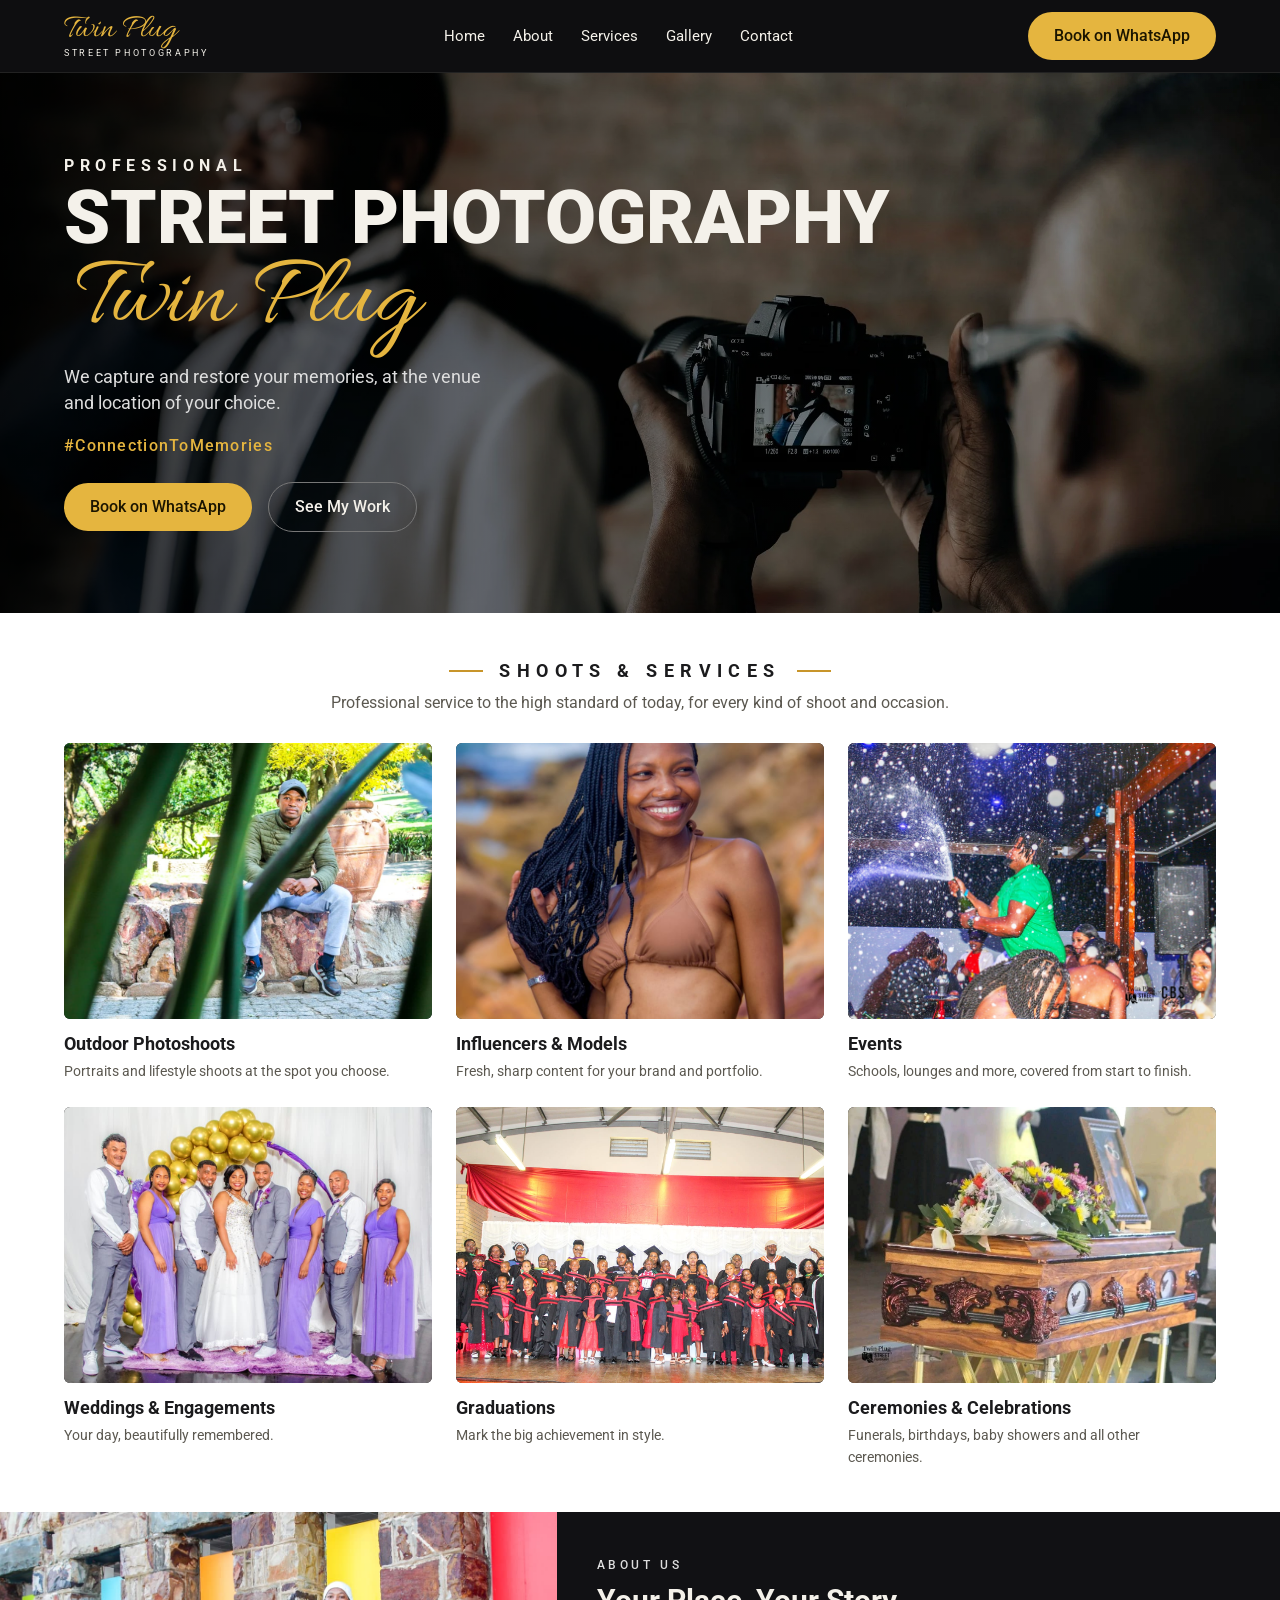
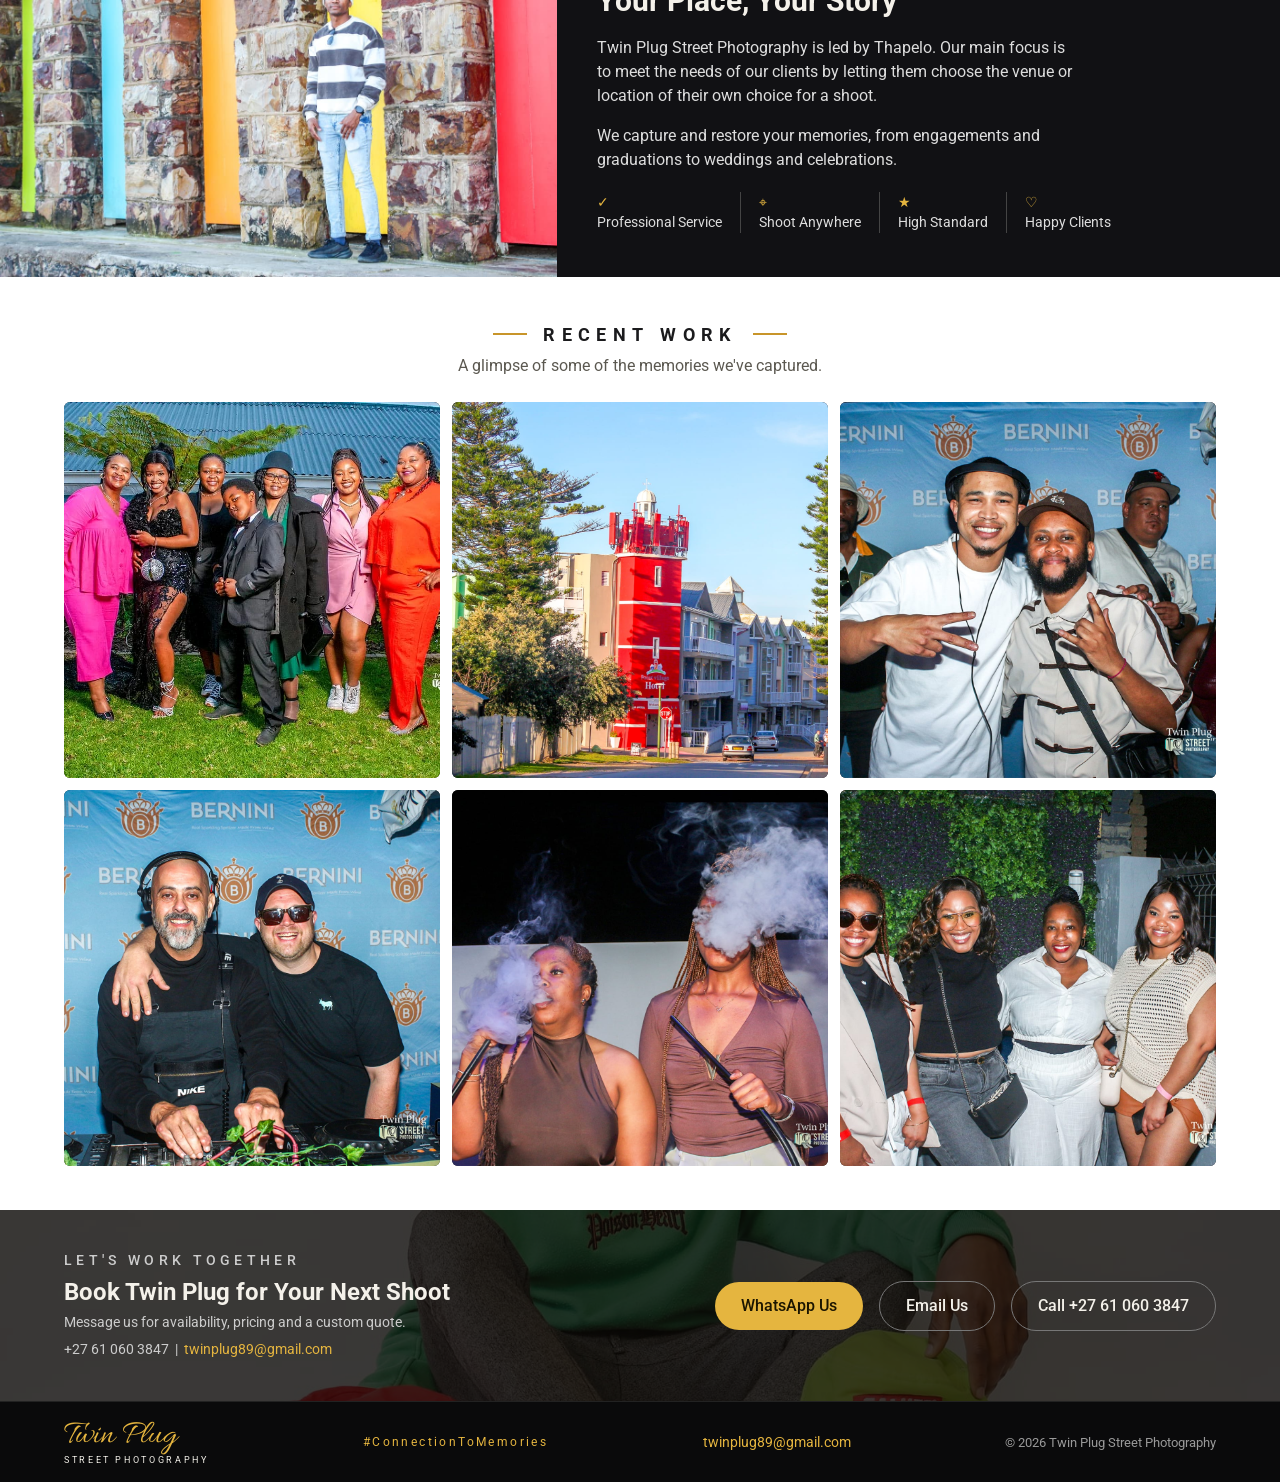
<file: index.html>
<!DOCTYPE html>
<html lang="en">
<head>
<meta charset="utf-8">
<meta name="viewport" content="width=device-width, initial-scale=1, viewport-fit=cover">
<title>Twin Plug Street Photography | #ConnectionToMemories</title>
<meta name="description" content="Twin Plug Street Photography: outdoor photoshoots, events, weddings, graduations and ceremonies at the venue of your choice.">
<link rel="stylesheet" href="https://fonts.googleapis.com/css2?family=Allura&family=Roboto:wght@400;500;700;900&display=swap">
<link rel="stylesheet" href="style.css">
</head>
<body>
<!-- Every <figure class="slot"> is an image space. Put your photo in the images/ folder with the file name shown in data-file. -->
<header><div class="wrap nav">
<a href="#home" class="logo" aria-label="Twin Plug Street Photography"><span class="script">Twin Plug</span><small>STREET PHOTOGRAPHY</small></a>
<button class="menu" aria-label="Menu" aria-expanded="false">Menu</button>
<nav id="nav"><ul>
<li><a href="#home">Home</a></li><li><a href="#about">About</a></li><li><a href="#services">Services</a></li><li><a href="#gallery">Gallery</a></li><li><a href="#contact">Contact</a></li>
</ul></nav>
<a class="btn" href="https://wa.me/27610603847?text=Hi%20Twin%20Plug%2C%20I%27d%20like%20to%20book%20a%20shoot." target="_blank" rel="noopener">Book on WhatsApp</a>
</div></header>

<section class="hero" id="home">
<figure class="slot hero-bg" data-file="hero.jpg"><img src="hero.jpg" alt="Twin Plug Street Photography at work"></figure>
<div class="wrap hero-text">
<p class="kicker">PROFESSIONAL</p>
<h1>STREET PHOTOGRAPHY</h1>
<span class="script">Twin Plug</span>
<p class="lead">We capture and restore your memories, at the venue and location of your choice.</p>
<p class="hash">#ConnectionToMemories</p>
<div class="cta-row"><a class="btn" href="https://wa.me/27610603847?text=Hi%20Twin%20Plug%2C%20I%27d%20like%20to%20book%20a%20shoot." target="_blank" rel="noopener">Book on WhatsApp</a><a class="btn ghost" href="#gallery">See My Work</a></div>
</div></section>

<section class="light" id="services"><div class="wrap">
<h2 class="title">SHOOTS &amp; SERVICES</h2>
<p class="sub">Professional service to the high standard of today, for every kind of shoot and occasion.</p>
<div class="cards">
<article class="card"><figure class="slot" data-file="service-outdoor.jpg"><img src="service-outdoor.jpg" alt="Outdoor photoshoot"></figure><h3>Outdoor Photoshoots</h3><p>Portraits and lifestyle shoots at the spot you choose.</p></article>
<article class="card"><figure class="slot" data-file="service-influencers.jpg"><img src="service-influencers.jpg" alt="Influencer and model shoot"></figure><h3>Influencers &amp; Models</h3><p>Fresh, sharp content for your brand and portfolio.</p></article>
<article class="card"><figure class="slot" data-file="service-events.jpg"><img src="service-events.jpg" alt="Event coverage"></figure><h3>Events</h3><p>Schools, lounges and more, covered from start to finish.</p></article>
<article class="card"><figure class="slot" data-file="service-weddings.jpg"><img src="service-weddings.jpg" alt="Wedding and engagement photos"></figure><h3>Weddings &amp; Engagements</h3><p>Your day, beautifully remembered.</p></article>
<article class="card"><figure class="slot" data-file="service-graduations.jpg"><img src="service-graduations.jpg" alt="Graduation photos"></figure><h3>Graduations</h3><p>Mark the big achievement in style.</p></article>
<article class="card"><figure class="slot" data-file="service-ceremonies.jpg"><img src="service-ceremonies.jpg" alt="Ceremony and celebration photos"></figure><h3>Ceremonies &amp; Celebrations</h3><p>Funerals, birthdays, baby showers and all other ceremonies.</p></article>
</div></div></section>

<section id="about">
<figure class="slot about-img" data-file="about.jpg"><img src="about.jpg" alt="Thapelo Constable, photographer"></figure>
<div class="about-body">
<p class="eyebrow">ABOUT US</p>
<h2>Your Place, Your Story</h2>
<p>Twin Plug Street Photography is led by Thapelo. Our main focus is to meet the needs of our clients by letting them choose the venue or location of their own choice for a shoot.</p>
<p>We capture and restore your memories, from engagements and graduations to weddings and celebrations.</p>
<div class="feat"><div><b>✓</b>Professional Service</div><div><b>⌖</b>Shoot Anywhere</div><div><b>★</b>High Standard</div><div><b>♡</b>Happy Clients</div></div>
</div></section>

<section class="light" id="gallery"><div class="wrap">
<h2 class="title">RECENT WORK</h2>
<p class="sub">A glimpse of some of the memories we've captured.</p>
<div class="tiles">
<figure class="slot" data-file="gallery-1.jpg"><img src="gallery-1.jpg" alt="Gallery photo 1"></figure>
<figure class="slot" data-file="gallery-2.jpg"><img src="gallery-2.jpg" alt="Gallery photo 2"></figure>
<figure class="slot" data-file="gallery-3.jpg"><img src="gallery-3.jpg" alt="Gallery photo 3"></figure>
<figure class="slot" data-file="gallery-4.jpg"><img src="gallery-4.jpg" alt="Gallery photo 4"></figure>
<figure class="slot" data-file="gallery-5.jpg"><img src="gallery-5.jpg" alt="Gallery photo 5"></figure>
<figure class="slot" data-file="gallery-6.jpg"><img src="gallery-6.jpg" alt="Gallery photo 6"></figure>
</div></div></section>

<section id="contact">
<figure class="slot cta-bg" data-file="contact-bg.jpg"><img src="contact-bg.jpg" alt=""></figure>
<div class="wrap book">
<div><p class="eyebrow">LET'S WORK TOGETHER</p><h2>Book Twin Plug for Your Next Shoot</h2><p>Message us for availability, pricing and a custom quote.</p><p class="contact-lines">+27 61 060 3847 &nbsp;|&nbsp; <a class="mail" href="mailto:twinplug89@gmail.com">twinplug89@gmail.com</a></p></div>
<div class="cta-row"><a class="btn" href="https://wa.me/27610603847?text=Hi%20Twin%20Plug%2C%20I%27d%20like%20a%20quote." target="_blank" rel="noopener">WhatsApp Us</a><a class="btn ghost" href="mailto:twinplug89@gmail.com?subject=Shoot%20Enquiry%20-%20Twin%20Plug&amp;body=Hi%20Twin%20Plug%2C%0A%0AI%27d%20like%20to%20enquire%20about%20a%20shoot.%0A%0ADate%3A%0ALocation%3A%0AType%20of%20shoot%3A%0A">Email Us</a><a class="btn ghost" href="tel:+27610603847">Call +27 61 060 3847</a></div>
</div></section>

<footer><div class="wrap foot">
<a href="#home" class="logo"><span class="script">Twin Plug</span><small>STREET PHOTOGRAPHY</small></a>
<div class="tag">#ConnectionToMemories</div>
<a class="mail foot-mail" href="mailto:twinplug89@gmail.com">twinplug89@gmail.com</a>
<p class="copy">&copy; <span id="year">2026</span> Twin Plug Street Photography</p>
</div></footer>
<script src="script.js"></script>
</body>
</html>
</file>
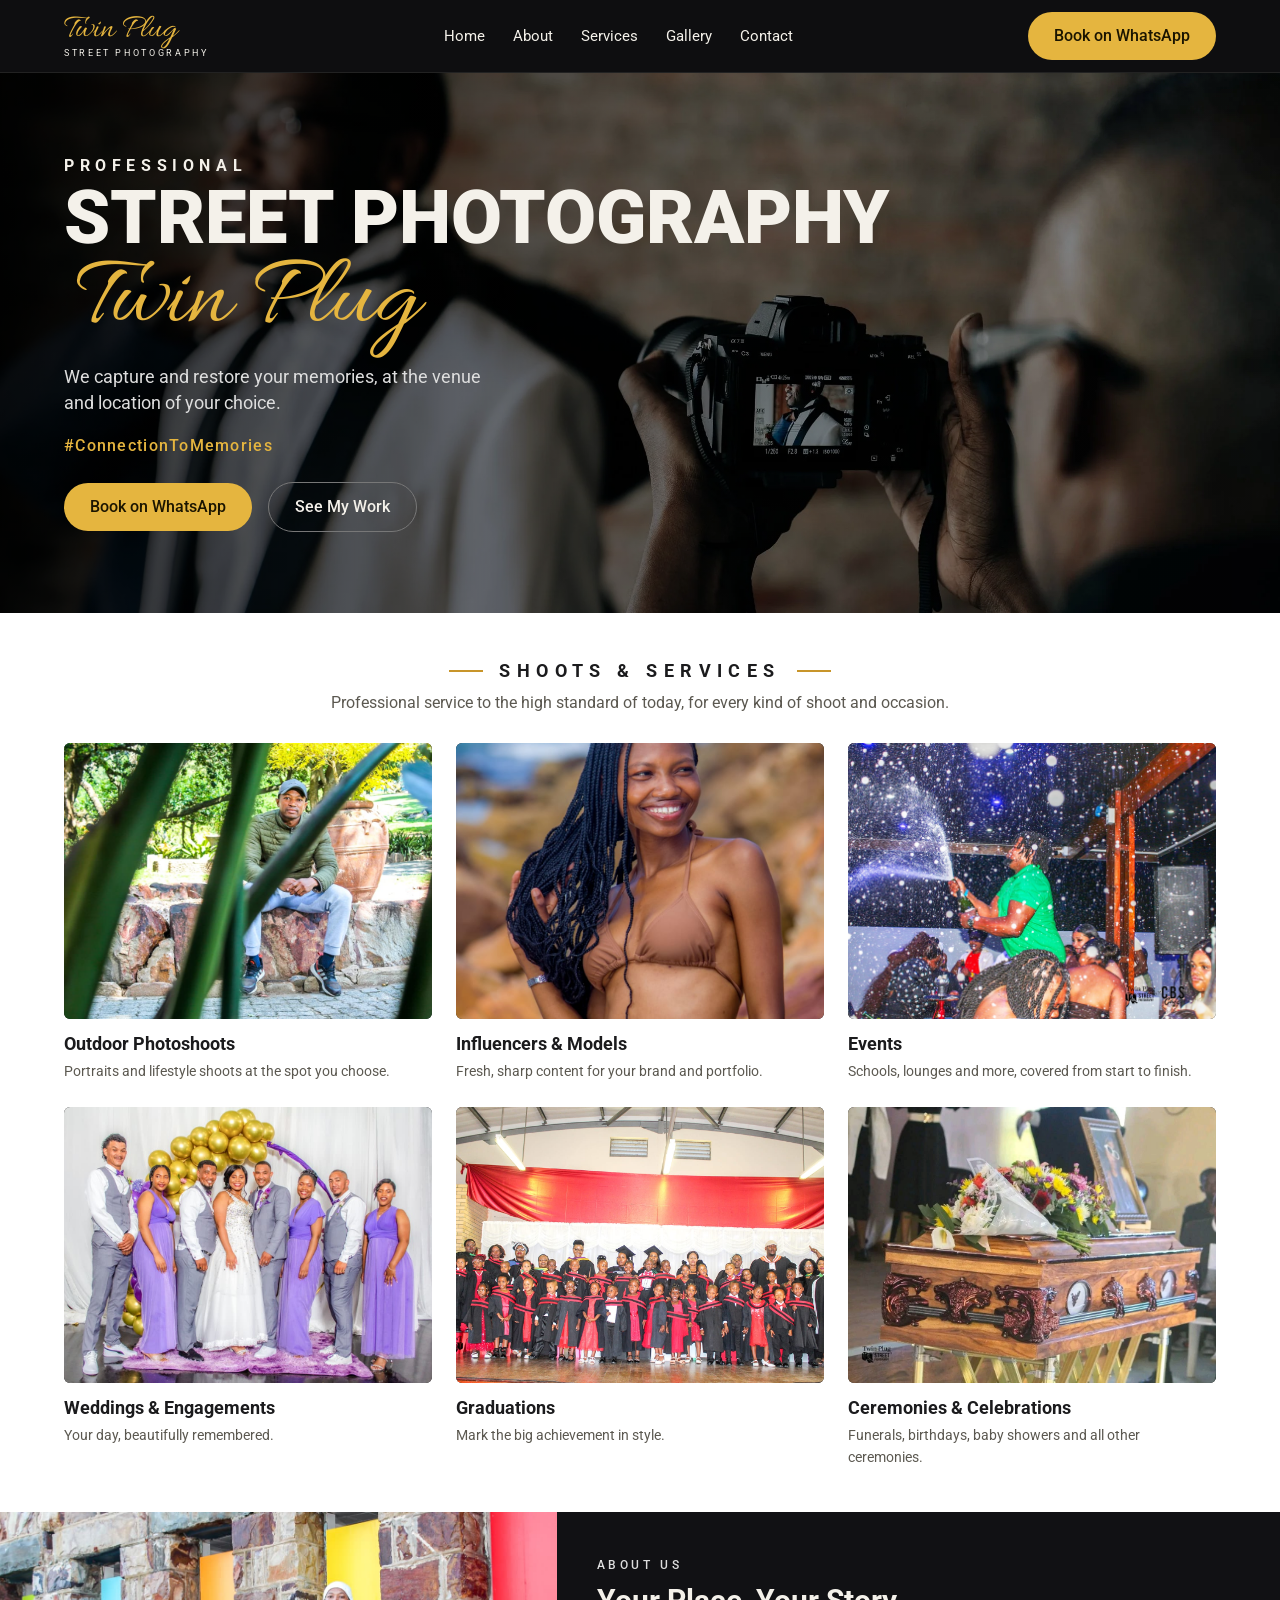
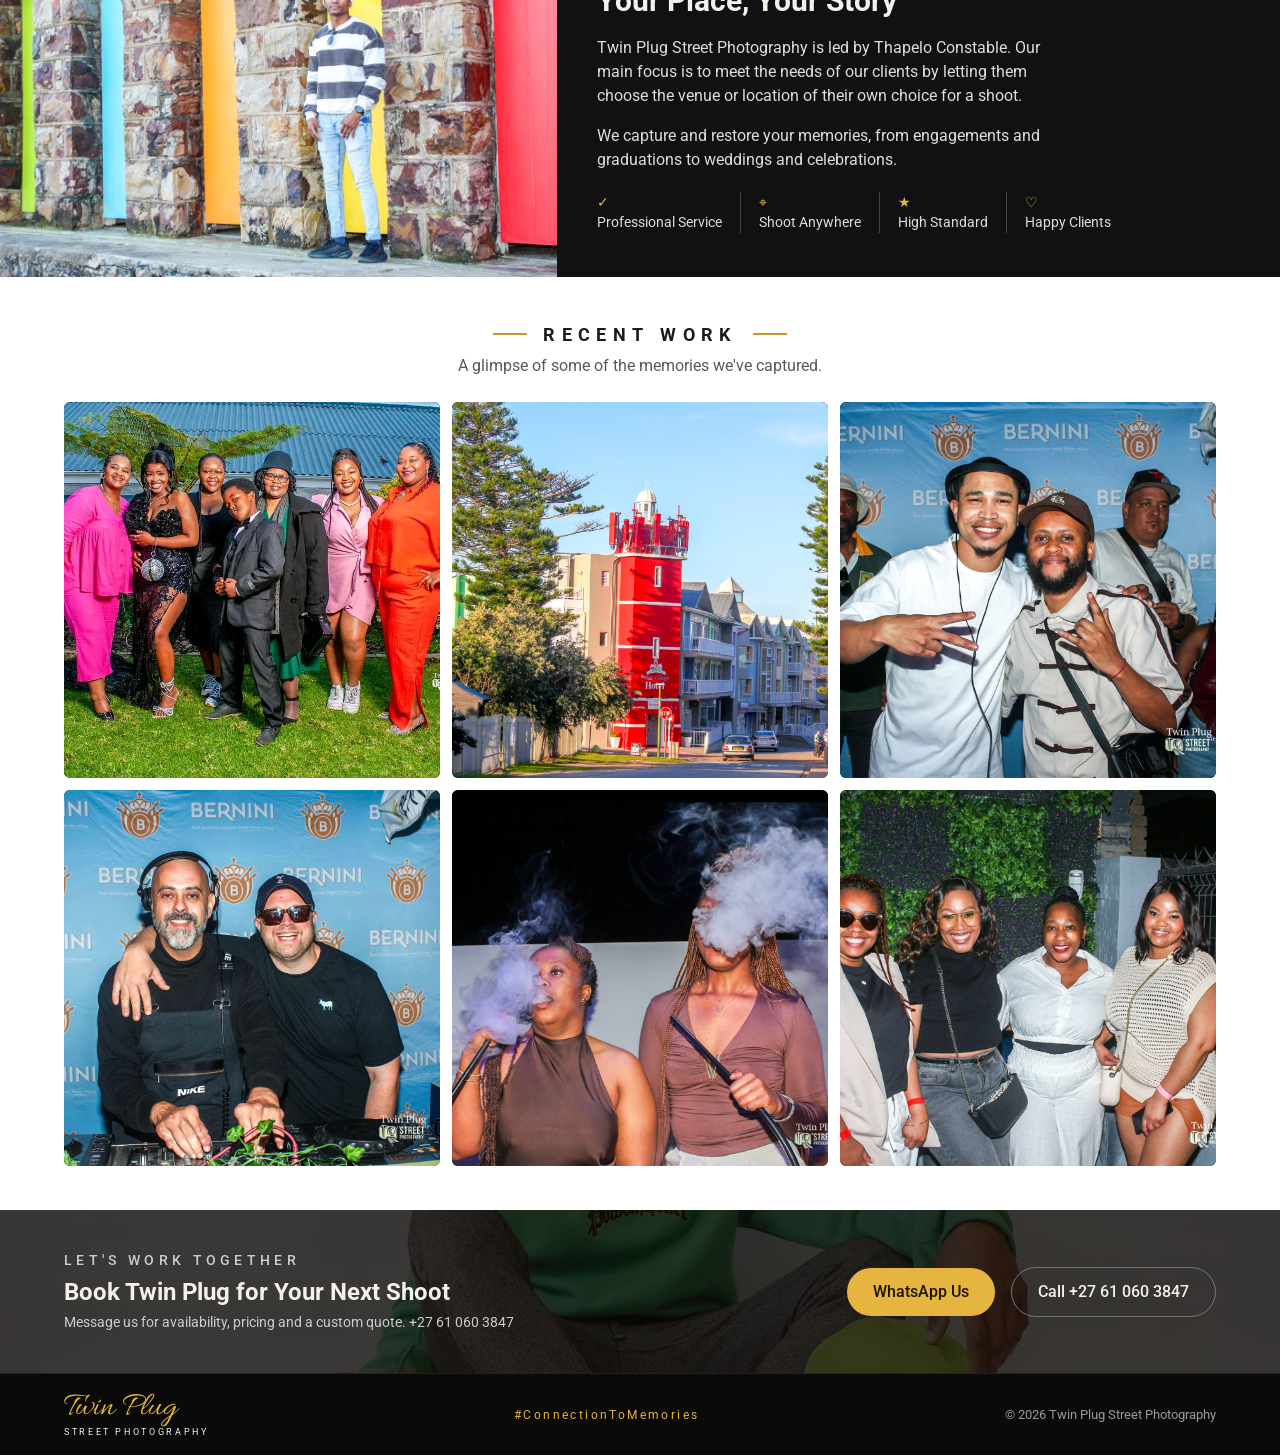
<file: iindex.html>
<!DOCTYPE html>
<html lang="en">
<head>
<meta charset="utf-8">
<meta name="viewport" content="width=device-width, initial-scale=1, viewport-fit=cover">
<title>Twin Plug Street Photography | #ConnectionToMemories</title>
<meta name="description" content="Twin Plug Street Photography: outdoor photoshoots, events, weddings, graduations and ceremonies at the venue of your choice.">
<link rel="stylesheet" href="https://fonts.googleapis.com/css2?family=Allura&family=Roboto:wght@400;500;700;900&display=swap">
<link rel="stylesheet" href="style.css">
</head>
<body>
<!-- Every <figure class="slot"> is an image space. Put your photo in the images/ folder with the file name shown in data-file. -->
<header><div class="wrap nav">
<a href="#home" class="logo" aria-label="Twin Plug Street Photography"><span class="script">Twin Plug</span><small>STREET PHOTOGRAPHY</small></a>
<button class="menu" aria-label="Menu" aria-expanded="false">Menu</button>
<nav id="nav"><ul>
<li><a href="#home">Home</a></li><li><a href="#about">About</a></li><li><a href="#services">Services</a></li><li><a href="#gallery">Gallery</a></li><li><a href="#contact">Contact</a></li>
</ul></nav>
<a class="btn" href="https://wa.me/27610603847?text=Hi%20Twin%20Plug%2C%20I%27d%20like%20to%20book%20a%20shoot." target="_blank" rel="noopener">Book on WhatsApp</a>
</div></header>

<section class="hero" id="home">
<figure class="slot hero-bg" data-file="hero.jpg"><img src="hero.jpg" alt="Twin Plug Street Photography at work"></figure>
<div class="wrap hero-text">
<p class="kicker">PROFESSIONAL</p>
<h1>STREET PHOTOGRAPHY</h1>
<span class="script">Twin Plug</span>
<p class="lead">We capture and restore your memories, at the venue and location of your choice.</p>
<p class="hash">#ConnectionToMemories</p>
<div class="cta-row"><a class="btn" href="https://wa.me/27610603847?text=Hi%20Twin%20Plug%2C%20I%27d%20like%20to%20book%20a%20shoot." target="_blank" rel="noopener">Book on WhatsApp</a><a class="btn ghost" href="#gallery">See My Work</a></div>
</div></section>

<section class="light" id="services"><div class="wrap">
<h2 class="title">SHOOTS &amp; SERVICES</h2>
<p class="sub">Professional service to the high standard of today, for every kind of shoot and occasion.</p>
<div class="cards">
<article class="card"><figure class="slot" data-file="service-outdoor.jpg"><img src="service-outdoor.jpg" alt="Outdoor photoshoot"></figure><h3>Outdoor Photoshoots</h3><p>Portraits and lifestyle shoots at the spot you choose.</p></article>
<article class="card"><figure class="slot" data-file="service-influencers.jpg"><img src="service-influencers.jpg" alt="Influencer and model shoot"></figure><h3>Influencers &amp; Models</h3><p>Fresh, sharp content for your brand and portfolio.</p></article>
<article class="card"><figure class="slot" data-file="service-events.jpg"><img src="service-events.jpg" alt="Event coverage"></figure><h3>Events</h3><p>Schools, lounges and more, covered from start to finish.</p></article>
<article class="card"><figure class="slot" data-file="service-weddings.jpg"><img src="service-weddings.jpg" alt="Wedding and engagement photos"></figure><h3>Weddings &amp; Engagements</h3><p>Your day, beautifully remembered.</p></article>
<article class="card"><figure class="slot" data-file="service-graduations.jpg"><img src="service-graduations.jpg" alt="Graduation photos"></figure><h3>Graduations</h3><p>Mark the big achievement in style.</p></article>
<article class="card"><figure class="slot" data-file="service-ceremonies.jpg"><img src="service-ceremonies.jpg" alt="Ceremony and celebration photos"></figure><h3>Ceremonies &amp; Celebrations</h3><p>Funerals, birthdays, baby showers and all other ceremonies.</p></article>
</div></div></section>

<section id="about">
<figure class="slot about-img" data-file="about.jpg"><img src="about.jpg" alt="Thapelo Constable, photographer"></figure>
<div class="about-body">
<p class="eyebrow">ABOUT US</p>
<h2>Your Place, Your Story</h2>
<p>Twin Plug Street Photography is led by Thapelo Constable. Our main focus is to meet the needs of our clients by letting them choose the venue or location of their own choice for a shoot.</p>
<p>We capture and restore your memories, from engagements and graduations to weddings and celebrations.</p>
<div class="feat"><div><b>✓</b>Professional Service</div><div><b>⌖</b>Shoot Anywhere</div><div><b>★</b>High Standard</div><div><b>♡</b>Happy Clients</div></div>
</div></section>

<section class="light" id="gallery"><div class="wrap">
<h2 class="title">RECENT WORK</h2>
<p class="sub">A glimpse of some of the memories we've captured.</p>
<div class="tiles">
<figure class="slot" data-file="gallery-1.jpg"><img src="gallery-1.jpg" alt="Gallery photo 1"></figure>
<figure class="slot" data-file="gallery-2.jpg"><img src="gallery-2.jpg" alt="Gallery photo 2"></figure>
<figure class="slot" data-file="gallery-3.jpg"><img src="gallery-3.jpg" alt="Gallery photo 3"></figure>
<figure class="slot" data-file="gallery-4.jpg"><img src="gallery-4.jpg" alt="Gallery photo 4"></figure>
<figure class="slot" data-file="gallery-5.jpg"><img src="gallery-5.jpg" alt="Gallery photo 5"></figure>
<figure class="slot" data-file="gallery-6.jpg"><img src="gallery-6.jpg" alt="Gallery photo 6"></figure>
</div></div></section>

<section id="contact">
<figure class="slot cta-bg" data-file="contact-bg.jpg"><img src="contact-bg.jpg" alt=""></figure>
<div class="wrap book">
<div><p class="eyebrow">LET'S WORK TOGETHER</p><h2>Book Twin Plug for Your Next Shoot</h2><p>Message us for availability, pricing and a custom quote. +27 61 060 3847</p></div>
<div class="cta-row"><a class="btn" href="https://wa.me/27610603847?text=Hi%20Twin%20Plug%2C%20I%27d%20like%20a%20quote." target="_blank" rel="noopener">WhatsApp Us</a><a class="btn ghost" href="tel:+27610603847">Call +27 61 060 3847</a></div>
</div></section>

<footer><div class="wrap foot">
<a href="#home" class="logo"><span class="script">Twin Plug</span><small>STREET PHOTOGRAPHY</small></a>
<div class="tag">#ConnectionToMemories</div>
<p class="copy">&copy; <span id="year">2026</span> Twin Plug Street Photography</p>
</div></footer>
<script src="script.js"></script>
</body>
</html>
</file>
<file: style.css>
:root{--bg:#0f0f11;--gold:#e5b53f;--gold2:#c8952a;--text:#f4f1ea;--light:#fff;--ink2:#5b5850;box-sizing:border-box;padding-top:env(safe-area-inset-top,0px);padding-bottom:env(safe-area-inset-bottom,0px)}
html{scroll-behavior:smooth;scroll-padding-top:80px}
*,*::before,*::after{box-sizing:inherit}
body{margin:0;background:var(--bg);color:var(--text);font-family:Roboto,Arial,sans-serif;line-height:1.5}
a{color:inherit;text-decoration:none}
a:focus-visible,button:focus-visible{outline:2px solid var(--gold);outline-offset:3px}
h1,h2,h3,p{margin-top:0}
.script{font-family:Allura,"Brush Script MT",cursive;color:var(--gold)}
.wrap{max-width:1200px;margin:0 auto;padding:0 24px}

/* Image slots: shows a dashed placeholder until the image file exists */
.slot{position:relative;margin:0;overflow:hidden;background:#1c1c1f;border-radius:6px}
.slot img{position:absolute;inset:0;width:100%;height:100%;object-fit:cover;display:block}
.slot.empty img{display:none}
.slot.empty::before{content:"Add image\A" attr(data-file);white-space:pre;position:absolute;inset:10px;display:grid;place-items:center;text-align:center;border:2px dashed var(--gold2);border-radius:6px;color:var(--gold);font-size:.8rem;letter-spacing:.05em}

header{position:sticky;top:0;z-index:10;background:rgba(15,15,17,.95);backdrop-filter:blur(8px);border-bottom:1px solid #222}
.nav{display:flex;align-items:center;justify-content:space-between;gap:16px;height:72px}
.logo{display:flex;flex-direction:column;line-height:1}
.logo .script{font-size:2.1rem}
.logo small{font-size:.55rem;letter-spacing:.3em;margin-top:2px}
nav ul{display:flex;gap:28px;list-style:none;margin:0;padding:0}
nav a{font-size:.95rem;padding:6px 0;border-bottom:2px solid transparent}
nav a:hover{border-color:var(--gold);color:var(--gold)}
.btn{display:inline-flex;align-items:center;gap:8px;background:var(--gold);color:#1b1500;font-weight:500;padding:12px 26px;border-radius:99px;border:0;cursor:pointer;font-size:1rem}
.btn:hover{background:#f0c44f}
.btn.ghost{background:transparent;color:var(--text);border:1px solid #777}
.btn.ghost:hover{border-color:var(--gold);color:var(--gold)}
.menu{display:none;background:none;border:1px solid #444;color:var(--text);border-radius:8px;padding:8px 12px}
.cta-row{display:flex;flex-wrap:wrap;gap:16px;align-items:center;margin-top:24px}

.hero{position:relative;min-height:540px;display:flex;align-items:center;overflow:hidden;background:#0b0b0c}
.hero-bg{position:absolute;inset:0;border-radius:0}
.hero::after{content:"";position:absolute;inset:0;background:linear-gradient(90deg,rgba(0,0,0,.85),rgba(0,0,0,.35) 60%,rgba(0,0,0,.1))}
.hero-text{position:relative;z-index:2;padding-top:56px;padding-bottom:56px;width:100%}
.kicker{letter-spacing:.35em;font-weight:700;margin:0}
.hero h1{margin:4px 0 0;font-size:clamp(2.4rem,7vw,4.6rem);font-weight:900;line-height:1}
.hero .script{display:block;font-size:clamp(3.6rem,10vw,6.4rem);line-height:.9;margin:0 0 16px 12px}
.lead{max-width:440px;color:#ddd;font-size:1.1rem}
.hash{color:var(--gold);font-weight:500;letter-spacing:.08em;margin:0}

.light{background:var(--light);color:#1b1b1d}
.title{display:flex;align-items:center;justify-content:center;gap:16px;margin:0;letter-spacing:.35em;font-size:1.15rem;font-weight:700;text-align:center}
.title::before,.title::after{content:"";width:34px;height:2px;background:var(--gold2);flex:none}
.sub{text-align:center;color:var(--ink2);margin:6px 0 0}
#services{padding:44px 0}
.cards{display:grid;grid-template-columns:repeat(3,1fr);gap:24px;margin-top:28px}
.card .slot{aspect-ratio:4/3}
.card h3{margin:12px 0 4px;font-size:1.1rem}
.card p{margin:0;font-size:.9rem;color:var(--ink2)}

#about{background:#111114;display:grid;grid-template-columns:minmax(0,1fr) minmax(0,1.3fr)}
.about-img{min-height:340px;border-radius:0}
.about-body{padding:44px 40px}
.about-body h2{margin:4px 0 12px;font-size:1.9rem}
.about-body p{max-width:480px;color:#ddd}
.eyebrow{color:var(--gold);letter-spacing:.3em;font-size:.75rem;font-weight:500;margin:0}
.feat{display:flex;flex-wrap:wrap;gap:12px 0;margin-top:20px}
.feat div{padding:0 18px;border-left:1px solid #444;font-size:.85rem;color:#ddd}
.feat div:first-child{border:0;padding-left:0}
.feat b{display:block;color:var(--gold);font-weight:500}

#gallery{padding:44px 0}
.tiles{display:grid;grid-template-columns:repeat(3,1fr);gap:12px;margin-top:24px}
.tiles .slot{aspect-ratio:1}

#contact{position:relative;background:#0d0b09;overflow:hidden}
.cta-bg{position:absolute;inset:0;border-radius:0}
#contact::after{content:"";position:absolute;inset:0;background:rgba(10,8,5,.8)}
.book{position:relative;z-index:2;display:flex;align-items:center;justify-content:space-between;gap:20px;flex-wrap:wrap;padding:40px 24px}
.book h2{margin:2px 0;font-size:1.5rem}
.book p{margin:0;font-size:.9rem;color:#ccc}
.book .cta-row{margin:0}
.book .contact-lines{margin-top:6px}

/* Email links */
.mail{color:var(--gold);border-bottom:1px solid transparent;word-break:break-word}
.mail:hover{border-bottom-color:var(--gold)}

footer{background:#0a0a0b;border-top:1px solid #222}
.foot{display:flex;align-items:center;justify-content:space-between;gap:16px;flex-wrap:wrap;padding:18px 24px}
.foot .tag{color:var(--gold);letter-spacing:.2em;font-size:.75rem}
.foot-mail{font-size:.85rem}
.copy{margin:0;font-size:.8rem;color:#999}

@media(max-width:1000px){.cards{grid-template-columns:repeat(2,1fr)}#about{grid-template-columns:1fr}.about-img{min-height:260px}}
@media(max-width:760px){nav{display:none;position:absolute;top:72px;left:0;right:0;background:var(--bg);padding:12px 24px;border-bottom:1px solid #222}nav.open{display:block}nav ul{flex-direction:column;gap:6px}.menu{display:block}.nav>.btn{display:none}.cards{grid-template-columns:1fr}.tiles{grid-template-columns:repeat(2,1fr)}.about-body{padding:28px 24px}.hero{min-height:460px}.foot{flex-direction:column;align-items:flex-start}}
@media(prefers-reduced-motion:reduce){html{scroll-behavior:auto}}
</file>
